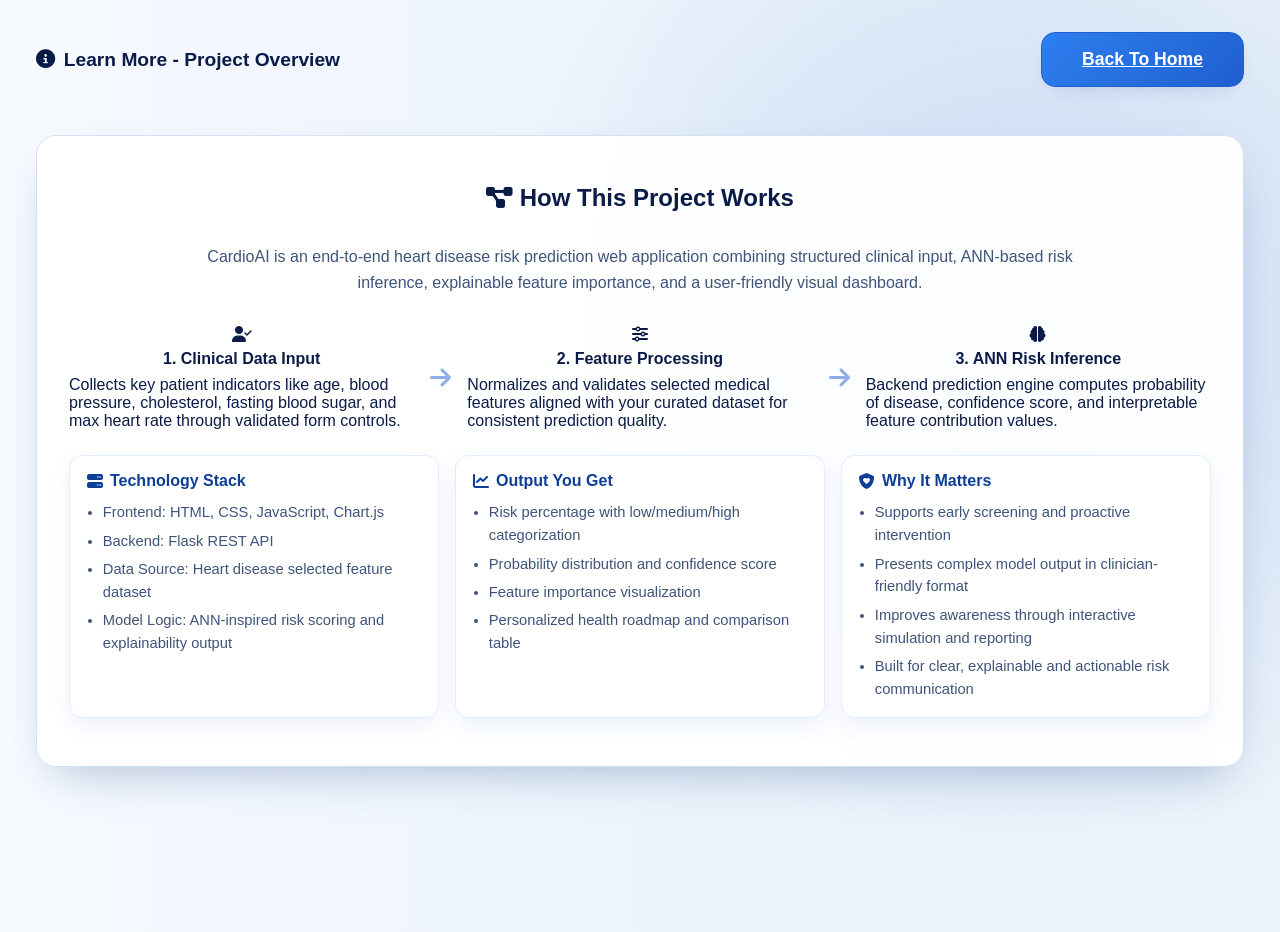
<file: extra-info.html>
<!DOCTYPE html>
<html lang="en">
<head>
    <meta charset="UTF-8">
    <meta name="viewport" content="width=device-width, initial-scale=1.0">
    <title>CardioAI Project Details</title>
    <link href="https://cdnjs.cloudflare.com/ajax/libs/font-awesome/6.4.0/css/all.min.css" rel="stylesheet">
    <link rel="stylesheet" href="css/styles.css">
    <style>
        body {
            background:
                radial-gradient(circle at 80% 35%, rgba(31, 95, 207, 0.18) 0%, rgba(31, 95, 207, 0) 45%),
                linear-gradient(90deg, rgba(247, 250, 255, 0.98) 0%, rgba(230, 240, 250, 0.78) 55%, rgba(204, 223, 243, 0.38) 100%);
        }

        .details-wrap {
            max-width: 1240px;
            margin: 2rem auto;
            padding: 0 1rem 2rem;
        }

        .details-topbar {
            display: flex;
            justify-content: space-between;
            align-items: center;
            gap: 1rem;
            margin-bottom: 1.2rem;
        }

        .details-title {
            color: var(--text-primary);
            margin: 0;
            font-size: 1.2rem;
            display: inline-flex;
            align-items: center;
            gap: 0.55rem;
        }
    </style>
</head>
<body>
    <div class="details-wrap">
        <div class="details-topbar">
            <h1 class="details-title"><i class="fas fa-circle-info"></i> Learn More - Project Overview</h1>
            <a href="index.html" class="btn btn-primary">Back To Home</a>
        </div>

        <section class="workflow" id="workflow" aria-label="Project overview">
            <h3><i class="fas fa-diagram-project"></i> How This Project Works</h3>
            <p class="workflow-intro">
                CardioAI is an end-to-end heart disease risk prediction web application combining structured clinical input,
                ANN-based risk inference, explainable feature importance, and a user-friendly visual dashboard.
            </p>

            <div class="workflow-steps">
                <div class="workflow-step">
                    <i class="fas fa-user-check"></i>
                    <h4>1. Clinical Data Input</h4>
                    <p>Collects key patient indicators like age, blood pressure, cholesterol, fasting blood sugar, and max heart rate through validated form controls.</p>
                </div>
                <div class="workflow-arrow"><i class="fas fa-arrow-right"></i></div>
                <div class="workflow-step">
                    <i class="fas fa-sliders-h"></i>
                    <h4>2. Feature Processing</h4>
                    <p>Normalizes and validates selected medical features aligned with your curated dataset for consistent prediction quality.</p>
                </div>
                <div class="workflow-arrow"><i class="fas fa-arrow-right"></i></div>
                <div class="workflow-step">
                    <i class="fas fa-brain"></i>
                    <h4>3. ANN Risk Inference</h4>
                    <p>Backend prediction engine computes probability of disease, confidence score, and interpretable feature contribution values.</p>
                </div>
            </div>

            <div class="workflow-details-grid">
                <article class="workflow-detail-card">
                    <h5><i class="fas fa-server"></i> Technology Stack</h5>
                    <ul>
                        <li>Frontend: HTML, CSS, JavaScript, Chart.js</li>
                        <li>Backend: Flask REST API</li>
                        <li>Data Source: Heart disease selected feature dataset</li>
                        <li>Model Logic: ANN-inspired risk scoring and explainability output</li>
                    </ul>
                </article>
                <article class="workflow-detail-card">
                    <h5><i class="fas fa-chart-line"></i> Output You Get</h5>
                    <ul>
                        <li>Risk percentage with low/medium/high categorization</li>
                        <li>Probability distribution and confidence score</li>
                        <li>Feature importance visualization</li>
                        <li>Personalized health roadmap and comparison table</li>
                    </ul>
                </article>
                <article class="workflow-detail-card">
                    <h5><i class="fas fa-shield-heart"></i> Why It Matters</h5>
                    <ul>
                        <li>Supports early screening and proactive intervention</li>
                        <li>Presents complex model output in clinician-friendly format</li>
                        <li>Improves awareness through interactive simulation and reporting</li>
                        <li>Built for clear, explainable and actionable risk communication</li>
                    </ul>
                </article>
            </div>
        </section>
    </div>
</body>
</html>
</file>
<file: css/styles.css>
/* Reference Theme */
:root {
    --primary: #1f5fcf;
    --primary-dark: #184ca8;
    --accent: #59c8ff;
    --accent-light: #e9f4ff;
    --danger: #ef4444;
    --success: #22c55e;
    --warning: #f59e0b;
    --dark-bg: #0e2d66;
    --dark-secondary: #ffffff;
    --dark-tertiary: #d4e3f5;
    --light: #ffffff;
    --card-bg: rgba(255, 255, 255, 0.94);
    --card-bg-light: rgba(255, 255, 255, 0.82);
    --text-primary: #0b1b47;
    --text-secondary: #3f547a;
    --border: #b8cbe7;
    --shadow: 0 20px 45px -20px rgba(18, 57, 130, 0.35);
    --shadow-sm: 0 8px 22px -14px rgba(18, 57, 130, 0.32);
    --glow: 0 0 24px rgba(31, 95, 207, 0.25);
}

* {
    margin: 0;
    padding: 0;
    box-sizing: border-box;
}

body {
    font-family: 'Poppins', sans-serif;
    color: var(--text-primary);
    background: #e9f0f8;
    min-height: 100vh;
    transition: all 0.3s ease;
}

/* Navigation */
.navbar {
    background: #ffffff;
    box-shadow: var(--shadow-sm);
    padding: 1.2rem 2rem;
    position: sticky;
    top: 0;
    z-index: 1000;
    border-bottom: 1px solid #dbe7f6;
}

.nav-links {
    display: flex;
    gap: 2rem;
}

.nav-links a {
    color: #1f2f57;
    text-decoration: none;
    font-weight: 500;
    transition: color 0.3s ease;
}

.nav-links a:hover {
    color: var(--primary);
}

.navbar-content {
    max-width: 1400px;
    margin: 0 auto;
    display: flex;
    justify-content: space-between;
    align-items: center;
}

.logo {
    display: flex;
    align-items: center;
    gap: 0.75rem;
    font-size: 1.5rem;
    font-weight: 700;
    color: var(--primary);
    cursor: pointer;
    transition: transform 0.3s ease;
}

.logo:hover {
    transform: scale(1.05);
}

.nav-controls {
    display: flex;
    gap: 1.5rem;
    align-items: center;
}

.theme-toggle {
    background: rgba(59, 130, 246, 0.1);
    border: 1px solid rgba(59, 130, 246, 0.3);
    border-radius: 50%;
    width: 40px;
    height: 40px;
    cursor: pointer;
    display: flex;
    align-items: center;
    justify-content: center;
    transition: all 0.3s ease;
    color: var(--text-primary);
}

.theme-toggle:hover {
    background: linear-gradient(135deg, var(--primary), var(--accent));
    color: white;
    border-color: var(--primary);
}

/* Container */
.container {
    max-width: 1200px;
    margin: 0 auto;
    padding: 2rem 1.25rem;
}

/* Page Sections */
.page {
    display: none;
    animation: fadeIn 0.5s ease-in-out;
    background: none;
}

.page.active {
    display: block;
}

#home-page {
    background:
        radial-gradient(circle at 80% 35%, rgba(31, 95, 207, 0.28) 0%, rgba(31, 95, 207, 0) 45%),
        linear-gradient(90deg, rgba(247, 250, 255, 0.98) 0%, rgba(230, 240, 250, 0.78) 55%, rgba(204, 223, 243, 0.38) 100%);
    border-radius: 0 0 42px 42px;
}

@keyframes fadeIn {
    from {
        opacity: 0;
        transform: translateY(20px);
    }
    to {
        opacity: 1;
        transform: translateY(0);
    }
}

/* HOME PAGE */
.hero {
    text-align: left;
    color: var(--text-primary);
    padding: 4.2rem 0 4rem;
    background: none;
    box-shadow: none;
}

.hero-layout {
    display: flex;
    flex-wrap: wrap;
    align-items: center;
    justify-content: space-between;
    gap: 2rem;
}

.hero-content {
    flex: 1 1 470px;
    min-width: 300px;
}

@keyframes slideDown {
    from {
        opacity: 0;
        transform: translateY(-30px);
    }
    to {
        opacity: 1;
        transform: translateY(0);
    }
}

.hero-icon {
    font-size: 5rem;
    margin-bottom: 1.5rem;
    color: var(--primary);
}

.ai-badge {
    display: inline-flex;
    align-items: center;
    gap: 0.5rem;
    background: none;
    border: none;
    color: #0c3e99;
    padding: 0.7rem 1.4rem;
    border-radius: 30px;
    font-size: 1rem;
    font-weight: 500;
    margin-bottom: 2rem;
}

@keyframes pulse {
    0%, 100% {
        transform: scale(1);
    }
    50% {
        transform: scale(1.1);
    }
}

.hero h1 {
    font-size: clamp(2.5rem, 4.3vw, 4.25rem);
    margin-bottom: 1.2rem;
    font-weight: 700;
    line-height: 1.12;
    color: var(--text-primary);
    text-shadow: none;
}

.hero h1 .gradient-text {
    color: var(--primary);
    background: none;
}

.hero-subtitle {
    font-size: 1.15rem;
    max-width: 700px;
    margin-bottom: 2.2rem;
    color: var(--text-secondary);
    opacity: 1;
    line-height: 1.6;
}

.hero-buttons {
    display: flex;
    gap: 1rem;
    justify-content: flex-start;
    flex-wrap: wrap;
}

.hero-visual {
    flex: 1 1 420px;
    min-width: 300px;
    display: flex;
    align-items: center;
    justify-content: center;
}

.insight-panel {
    width: min(560px, 100%);
    background: linear-gradient(160deg, rgba(255, 255, 255, 0.95) 0%, rgba(242, 248, 255, 0.94) 100%);
    border: 1px solid rgba(41, 98, 204, 0.14);
    border-radius: 24px;
    box-shadow: 0 16px 28px rgba(31, 95, 207, 0.1);
    padding: 1.35rem;
}

.insight-panel-head h3 {
    margin: 0.72rem 0 0.35rem;
    font-size: 1.35rem;
    color: #0f2f75;
}

.insight-panel-head p {
    margin: 0;
    color: #445983;
    line-height: 1.5;
    font-size: 0.93rem;
}

.insight-chip {
    display: inline-flex;
    align-items: center;
    gap: 0.45rem;
    font-size: 0.78rem;
    font-weight: 600;
    color: #1f5fcf;
    background: rgba(59, 130, 246, 0.1);
    border: 1px solid rgba(59, 130, 246, 0.18);
    border-radius: 999px;
    padding: 0.32rem 0.66rem;
}

.insight-grid {
    margin-top: 1rem;
    display: grid;
    grid-template-columns: repeat(2, minmax(120px, 1fr));
    gap: 0.75rem;
}

.insight-card {
    background: rgba(255, 255, 255, 0.78);
    border: 1px solid rgba(59, 130, 246, 0.14);
    border-radius: 12px;
    padding: 0.7rem 0.78rem;
    display: flex;
    flex-direction: column;
    gap: 0.24rem;
}

.insight-label {
    color: #4d5f83;
    font-size: 0.78rem;
}

.insight-card strong {
    color: #123b87;
    font-size: 0.94rem;
}

.insight-illustration-wrap {
    margin-top: 0.95rem;
    border-radius: 16px;
    background: linear-gradient(145deg, rgba(255, 255, 255, 0.82) 0%, rgba(226, 238, 255, 0.7) 100%);
    border: 1px solid rgba(59, 130, 246, 0.2);
    padding: 0.75rem;
    display: flex;
    justify-content: center;
    position: relative;
    overflow: hidden;
}

.insight-heart-image {
    width: min(320px, 100%);
    min-height: 140px;
    object-fit: contain;
    filter: drop-shadow(0 8px 14px rgba(37, 99, 235, 0.14));
    position: relative;
    z-index: 2;
}

.prediction-overlay {
    position: absolute;
    right: 14px;
    bottom: 12px;
    width: 168px;
    min-height: 86px;
    display: flex;
    flex-direction: column;
    align-items: flex-start;
    justify-content: center;
    gap: 0.36rem;
    border-radius: 14px;
    background: rgba(255, 255, 255, 0.9);
    border: 1px solid rgba(59, 130, 246, 0.2);
    backdrop-filter: blur(4px);
    padding: 0.7rem 0.8rem;
    z-index: 3;
}

.predict-status {
    display: inline-flex;
    align-items: center;
    gap: 0.35rem;
    color: #194694;
    font-size: 0.72rem;
    font-weight: 700;
    letter-spacing: 0.02em;
}

.predict-status i {
    color: #1f5fcf;
    animation: heartBeatMain 1.9s ease-in-out infinite;
}

.predict-metric {
    font-size: 0.7rem;
    color: #4d6390;
    font-weight: 600;
}

.ecg-line {
    width: 100%;
    height: 2px;
    border-radius: 999px;
    background: linear-gradient(90deg, rgba(31, 95, 207, 0) 0%, rgba(31, 95, 207, 0.95) 26%, rgba(31, 95, 207, 0.2) 45%, rgba(31, 95, 207, 0.95) 64%, rgba(31, 95, 207, 0) 100%);
    animation: ecgPulse 1.6s linear infinite;
}

@keyframes heartBeatMain {
    0%, 100% { transform: scale(1); }
    35% { transform: scale(1.08); }
    50% { transform: scale(0.97); }
    70% { transform: scale(1.04); }
}

@keyframes ecgPulse {
    0%, 100% { transform: scaleX(0.85); opacity: 0.5; }
    50% { transform: scaleX(1); opacity: 0.95; }
}

.insight-footer {
    margin-top: 1rem;
    display: inline-flex;
    align-items: center;
    gap: 0.55rem;
    color: #2c4f90;
    font-weight: 500;
    font-size: 0.84rem;
}

.status-dot {
    width: 9px;
    height: 9px;
    border-radius: 50%;
    background: #10b981;
    box-shadow: 0 0 0 5px rgba(16, 185, 129, 0.16);
}

@media (max-width: 920px) {
    .nav-links {
        display: none;
    }

    .hero {
        padding-top: 2.5rem;
    }

    .hero-layout {
        gap: 1.5rem;
    }

    .insight-panel {
        width: 100%;
    }
}

.btn {
    padding: 1rem 2.5rem;
    border: none;
    border-radius: 14px;
    font-size: 1.1rem;
    font-weight: 600;
    cursor: pointer;
    transition: all 0.3s ease;
    display: inline-flex;
    align-items: center;
    gap: 0.5rem;
}

.btn-primary {
    background: linear-gradient(135deg, #2e7ff0, #1f5fcf);
    color: #fff;
    box-shadow: var(--shadow-sm);
    border: 1.5px solid var(--primary);
}

.btn-primary-gradient {
    background: var(--primary);
    color: #fff;
    box-shadow: var(--shadow-sm);
    border: 1.5px solid var(--primary);
}

.btn-primary:hover {
    transform: translateY(-2px);
    box-shadow: 0 10px 24px rgba(37, 99, 235, 0.24);
    background: var(--primary-dark);
}

.btn-primary-gradient:hover {
    transform: translateY(-3px);
    box-shadow: 0 12px 30px rgba(236, 72, 153, 0.4);
    background: linear-gradient(135deg, var(--accent), var(--primary));
}

.btn-secondary {
    background: rgba(255, 255, 255, 0.78);
    color: var(--primary);
    border: 1.5px solid var(--primary);
}

.btn-secondary:hover {
    background: var(--accent-light);
    border-color: var(--primary-dark);
    color: var(--primary-dark);
    transform: translateY(-2px);
}

/* Workflow Diagram */
.workflow {
    background: var(--card-bg);
    border-radius: 20px;
    padding: 3rem 2rem;
    margin-top: 3rem;
    box-shadow: var(--shadow);
    backdrop-filter: blur(12px);
    border: 1px solid #d4e1f2;
}

.workflow h3 {
    text-align: center;
    margin-bottom: 2rem;
    font-size: 1.5rem;
    color: var(--text-primary);
}

.workflow-intro {
    text-align: center;
    max-width: 900px;
    margin: 0 auto 1.8rem;
    color: var(--text-secondary);
    line-height: 1.65;
    font-size: 1rem;
}

.workflow-steps {
    display: flex;
    justify-content: space-around;
    align-items: center;
    flex-wrap: wrap;
    gap: 1rem;
}

.workflow-step {
    display: flex;
    flex-direction: column;
    align-items: center;
    gap: 0.5rem;
    flex: 1;
    min-width: 120px;
}

.workflow-step .step-icon {
    width: 80px;
    height: 80px;
    background: linear-gradient(135deg, var(--primary), #60A5FA);
    border-radius: 50%;
    display: flex;
    align-items: center;
    justify-content: center;
    font-size: 2rem;
    color: white;
    animation: bounce 2s ease-in-out infinite;
    box-shadow: 0 0 20px rgba(59, 130, 246, 0.4);
}

.workflow-step .step-icon:nth-child(1) {
    animation-delay: 0s;
}

@keyframes bounce {
    0%, 100% {
        transform: translateY(0);
    }
    50% {
        transform: translateY(-10px);
    }
}

.workflow-step .step-label {
    font-size: 0.9rem;
    text-align: center;
    max-width: 100px;
    color: var(--text-secondary);
}

.workflow-arrow {
    font-size: 1.5rem;
    color: var(--primary);
    opacity: 0.5;
}

.workflow-details-grid {
    margin-top: 1.6rem;
    display: grid;
    grid-template-columns: repeat(3, minmax(220px, 1fr));
    gap: 1rem;
}

.workflow-detail-card {
    background: rgba(255, 255, 255, 0.82);
    border: 1px solid rgba(59, 130, 246, 0.14);
    border-radius: 14px;
    padding: 1rem 1.05rem;
    box-shadow: 0 8px 20px rgba(31, 95, 207, 0.08);
}

.workflow-detail-card h5 {
    margin: 0 0 0.7rem;
    color: #0f3e97;
    font-size: 1rem;
    display: inline-flex;
    align-items: center;
    gap: 0.45rem;
}

.workflow-detail-card ul {
    margin: 0;
    padding-left: 1rem;
    color: var(--text-secondary);
    line-height: 1.55;
    font-size: 0.92rem;
}

.workflow-detail-card li + li {
    margin-top: 0.35rem;
}

/* INPUT PAGE */
.form-container {
    background: #fff;
    border-radius: 18px;
    padding: 2.5rem 2rem;
    box-shadow: var(--shadow);
    max-width: 980px;
    margin: 0 auto;
    border: 1px solid #e0e7ef;
}

.form-header {
    margin-bottom: 2rem;
}

.form-header h2 {
    font-size: 2rem;
    margin-bottom: 0.5rem;
}

.form-header p {
    color: var(--text-secondary);
}

/* Input page stepper */
.form-stepper {
    display: grid;
    grid-template-columns: minmax(0, 1fr) 54px minmax(0, 1fr);
    align-items: center;
    gap: 0.9rem;
    margin-bottom: 1.45rem;
    padding: 1rem;
    border-radius: 14px;
    border: 1px solid #d8e4f3;
    background: linear-gradient(160deg, #f9fcff 0%, #f3f8ff 100%);
}

.form-stepper .step {
    display: flex;
    align-items: center;
    gap: 0.7rem;
    padding: 0.7rem 0.8rem;
    border-radius: 12px;
    border: 1px solid transparent;
    background: rgba(255, 255, 255, 0.58);
    transition: all 0.25s ease;
}

.form-stepper .step.active {
    border-color: #9ec2ed;
    background: linear-gradient(180deg, #ffffff 0%, #f4f9ff 100%);
    box-shadow: 0 8px 20px rgba(31, 95, 207, 0.12);
}

.form-stepper .step-icon {
    width: 54px;
    height: 54px;
    border-radius: 50%;
    display: inline-flex;
    align-items: center;
    justify-content: center;
    font-size: 1.2rem;
    background: #eef4ff;
    border: 2px solid #3f7fd7;
    color: #2b67bf;
    box-shadow: 0 6px 16px rgba(31, 95, 207, 0.16);
    animation: none;
}

.form-stepper .step.active .step-icon {
    background: linear-gradient(135deg, #2a67c7, #184ca8);
    border-color: #1a4f99;
    color: #fff;
}

.form-stepper .step-label {
    display: flex;
    flex-direction: column;
    gap: 0.15rem;
    min-width: 0;
    max-width: none;
    text-align: left;
}

.form-stepper .step-title {
    font-size: 0.95rem;
    line-height: 1.25;
    font-weight: 600;
    color: #1a3d77;
}

.form-stepper .step-subtitle {
    font-size: 0.8rem;
    color: #4a658d;
    line-height: 1.2;
}

.step-connector {
    height: 2px;
    border-radius: 999px;
    background: linear-gradient(90deg, #acc8ed 0%, #7aa3df 100%);
    opacity: 0.9;
}

/* Multi-Step Form Tabs */
.form-tabs {
    display: grid;
    grid-template-columns: minmax(230px, 1fr) 56px minmax(230px, 1fr) auto;
    align-items: center;
    gap: 1rem;
    margin-bottom: 1.3rem;
    position: relative;
    padding: 1.1rem;
    border-radius: 16px;
    border: 1px solid #d8e4f3;
    background: linear-gradient(160deg, #f9fcff 0%, #f3f8ff 100%);
}

.form-tabs::before {
    content: none;
}

.form-tab {
    display: flex;
    flex-direction: column;
    align-items: center;
    gap: 0.5rem;
    cursor: pointer;
    position: relative;
    z-index: 1;
    transition: all 0.3s ease;
    padding: 0.9rem 0.85rem 1rem;
    border-radius: 14px;
    border: 1px solid transparent;
    background: rgba(255, 255, 255, 0.55);
    text-align: center;
}

.form-tab:hover {
    border-color: #c3d5ed;
    background: #ffffff;
}

.form-tab.active {
    border-color: #9ec2ed;
    background: linear-gradient(180deg, #ffffff 0%, #f4f9ff 100%);
    box-shadow: 0 10px 22px rgba(31, 95, 207, 0.12);
}

.tab-step-title {
    font-size: 0.98rem;
    font-weight: 600;
    color: #1a3d77;
    line-height: 1.2;
    text-align: center;
}

.form-tab[data-step='2'] {
    align-items: center;
}

.form-tab[data-step='2'] .tab-step-title {
    color: #1e2e4c;
    font-weight: 600;
}

.form-tab .tab-icon {
    width: 64px;
    height: 64px;
    border-radius: 50%;
    display: flex;
    align-items: center;
    justify-content: center;
    font-size: 1.35rem;
    background: #eef4ff;
    border: 2px solid #3f7fd7;
    transition: all 0.3s ease;
    color: #2b67bf;
    box-shadow: 0 8px 18px rgba(31, 95, 207, 0.18);
}

.form-tab .tab-label {
    font-weight: 600;
    color: #1f5fcf;
    font-size: 1.15rem;
    transition: all 0.3s ease;
    text-align: center;
    letter-spacing: 0.01em;
}

.form-tab:hover .tab-icon {
    border-color: var(--primary);
    background: rgba(59, 130, 246, 0.2);
}

.form-tab.active .tab-icon {
    background: linear-gradient(135deg, var(--primary), var(--accent));
    border-color: var(--primary);
    color: white;
    box-shadow: var(--glow);
}

.form-tab.active .tab-label {
    color: #1954b6;
    font-weight: 700;
}

.form-tab.completed .tab-icon {
    background: var(--success);
    border-color: var(--success);
    color: white;
}

.form-tab.completed .tab-icon::after {
    content: '\f058';
    font-family: 'Font Awesome 6 Free';
    font-weight: 900;
    margin-right: 2px;
}

.form-tab-connector {
    display: block;
    width: 56px;
    height: 2px;
    border-radius: 999px;
    background: linear-gradient(90deg, #adc7ea 0%, #5f90d5 100%);
    margin: 0 auto;
    opacity: 0.9;
}

.form-progress-goal {
    min-width: 120px;
    display: inline-flex;
    flex-direction: column;
    align-items: center;
    justify-self: end;
    gap: 0.5rem;
    color: #324a6e;
    font-size: 0.82rem;
    font-weight: 600;
    border-radius: 14px;
    padding: 0.65rem 0.75rem;
    background: rgba(238, 245, 253, 0.95);
    border: 1px solid #cad9ed;
    z-index: 1;
}

.goal-icon {
    width: 52px;
    height: 52px;
    border-radius: 50%;
    border: 2px solid #8aa9cf;
    background: #f7fbff;
    display: inline-flex;
    align-items: center;
    justify-content: center;
    color: #395f93;
}

.step-intro {
    color: #3c5479;
    margin: 0.35rem 0 1.25rem;
    font-size: 0.98rem;
    font-weight: 500;
}

.demographics-card {
    border: 1px solid #cfdaea;
    border-radius: 14px;
    padding: 1rem 1rem 1.1rem;
    background: linear-gradient(180deg, #f7fbff 0%, #edf4fc 100%);
}

.demographics-title {
    margin: 0 0 0.8rem;
    font-size: 1.02rem;
    color: #1f3f70;
    font-weight: 600;
}

/* Form Steps */
.form-step {
    display: none;
    animation: slideInUp 0.4s ease;
}

.form-step.active {
    display: block;
}

.step-indicator {
    text-align: center;
    margin-bottom: 2rem;
    font-size: 0.9rem;
    color: var(--text-secondary);
}

.step-indicator .step-number {
    font-weight: 700;
    color: var(--primary);
    font-size: 1.1rem;
}

.form-section {
    margin-bottom: 2rem;
}

.section-title {
    display: flex;
    align-items: center;
    gap: 0.75rem;
    font-size: 1.2rem;
    font-weight: 600;
    margin-bottom: 1.5rem;
    background: linear-gradient(135deg, var(--primary), var(--accent));
    -webkit-background-clip: text;
    -webkit-text-fill-color: transparent;
    background-clip: text;
}

.section-title i {
    font-size: 1.5rem;
}

.form-grid {
    display: grid;
    grid-template-columns: repeat(auto-fit, minmax(300px, 1fr));
    gap: 1.5rem;
    margin-bottom: 1.5rem;
}

.form-group {
    display: flex;
    flex-direction: column;
}

.label-wrapper {
    display: flex;
    justify-content: space-between;
    align-items: center;
    margin-bottom: 0.5rem;
}

label {
    font-weight: 500;
    color: var(--text-primary);
    display: flex;
    align-items: center;
    gap: 0.5rem;
}

.tooltip {
    position: relative;
    cursor: help;
}

.tooltip i {
    color: var(--primary);
    font-size: 0.8rem;
}

.tooltip:hover::after {
    content: attr(data-tooltip);
    position: absolute;
    bottom: 125%;
    left: 0;
    background: var(--dark-bg);
    color: white;
    padding: 0.5rem 0.75rem;
    border-radius: 8px;
    white-space: nowrap;
    font-size: 0.75rem;
    z-index: 100;
    font-family: 'Inter', sans-serif;
}

input[type="text"],
input[type="number"],
select,
input[type="range"] {
    padding: 0.75rem;
    border: 1.5px solid #cbd5e1;
    border-radius: 10px;
    font-size: 1rem;
    font-family: 'Poppins', sans-serif;
    background: #fff;
    color: var(--text-primary);
    transition: all 0.3s ease;
}

input[type="text"]:focus,
input[type="number"]:focus,
select:focus,
input[type="range"]:focus {
    border-color: var(--primary);
    outline: none;
    box-shadow: 0 0 0 3px rgba(59, 130, 246, 0.2);
    background: #ffffff;
}

input[type="range"] {
    padding: 0;
    height: 8px;
    cursor: pointer;
}

.slider-value {
    background: linear-gradient(135deg, var(--primary), var(--accent));
    color: white;
    padding: 0.25rem 0.75rem;
    border-radius: 20px;
    font-size: 0.85rem;
    font-weight: 600;
    min-width: 50px;
    text-align: center;
}

.input-with-unit {
    display: flex;
    gap: 0.5rem;
    align-items: center;
}

.input-with-unit input {
    flex: 1;
}

.unit {
    color: var(--text-secondary);
    font-weight: 500;
    min-width: 40px;
    text-align: right;
}

/* Validation */
.validation-feedback {
    font-size: 0.8rem;
    margin-top: 0.3rem;
    display: none;
}

.validation-feedback.error {
    color: #FCA5A5;
    display: block;
}

.validation-feedback.success {
    color: #4ADE80;
    display: block;
}

/* Form Actions */
.form-actions {
    display: flex;
    gap: 1rem;
    margin-top: 2rem;
    justify-content: center;
}

.form-actions-multi {
    display: flex;
    gap: 1rem;
    margin-top: 3rem;
    justify-content: center;
    flex-wrap: wrap;
}

.form-actions-multi button {
    padding: 1rem 2.5rem;
    font-size: 1rem;
    border-radius: 12px;
    border: none;
    font-weight: 600;
    transition: all 0.3s ease;
    cursor: pointer;
    display: flex;
    align-items: center;
    gap: 0.5rem;
}

.btn-secondary {
    background: rgba(255, 255, 255, 0.78);
    color: var(--primary);
    border: 1.5px solid var(--primary);
}

.btn-secondary:hover:not(:disabled) {
    background: #eef5ff;
    border-color: var(--primary-dark);
    color: var(--primary-dark);
}

.btn-secondary:disabled {
    opacity: 0.5;
    cursor: not-allowed;
}

.btn-large {
    padding: 1rem 3rem;
    font-size: 1.1rem;
}

.btn-danger-light {
    background: rgba(239, 68, 68, 0.1);
    color: #FCA5A5;
    border: 2px solid #EF4444;
}

.btn-danger-light:hover {
    background: rgba(239, 68, 68, 0.2);
}

/* Form Group Styling for Multi-Step */
.form-group {
    margin-bottom: 1.5rem;
}

.field-title-simple {
    margin: 0 0 0.7rem;
    font-size: 1.02rem;
    font-weight: 600;
    color: var(--text-primary);
    letter-spacing: 0.01em;
}

.form-group label {
    margin-bottom: 0.75rem;
    display: flex;
    align-items: center;
    gap: 0.5rem;
}

.slider-wrapper {
    display: flex;
    align-items: center;
    gap: 1rem;
}

.age-slider-layout {
    align-items: flex-start;
}

.age-manual-control {
    min-width: 106px;
    background: #f8fbff;
    border-color: #bccce2;
}

.age-manual-control .slider-manual-input {
    width: 70px;
    text-align: left;
    color: #2a3855;
}

.slider-track-wrap {
    flex: 1;
    min-width: 0;
}

.slider-track-wrap input[type="range"] {
    width: 100%;
    min-width: 0;
    display: block;
}

.slider-endpoints {
    display: flex;
    justify-content: space-between;
    margin-top: 0.25rem;
    color: #415878;
    font-size: 0.8rem;
}

.slider-wrapper input[type="range"] {
    flex: 1;
    min-width: 200px;
}

.slider-manual-control {
    display: inline-flex;
    align-items: center;
    gap: 0.45rem;
    border: 1.5px solid #9bbdf5;
    background: #f2f7ff;
    border-radius: 14px;
    padding: 0.35rem 0.7rem;
    min-width: 158px;
}

.slider-manual-input {
    width: 76px;
    border: 0;
    background: transparent;
    text-align: right;
    color: var(--primary);
    font-weight: 700;
    font-size: 1.05rem;
    padding: 0;
    border-radius: 0;
    box-shadow: none;
}

.slider-manual-control input.slider-manual-input[type="number"] {
    border: 0 !important;
    background: transparent !important;
    border-radius: 0 !important;
    box-shadow: none !important;
    padding: 0 !important;
    appearance: textfield;
    -moz-appearance: textfield;
}

.slider-manual-control input.slider-manual-input[type="number"]::-webkit-outer-spin-button,
.slider-manual-control input.slider-manual-input[type="number"]::-webkit-inner-spin-button {
    -webkit-appearance: none;
    margin: 0;
}

.slider-manual-input:focus {
    outline: none;
    border: none;
    box-shadow: none;
}

.slider-manual-unit {
    color: var(--primary);
    font-weight: 700;
    font-size: 1.05rem;
    white-space: nowrap;
}

.slider-value {
    display: inline-flex;
    align-items: center;
    justify-content: center;
    background: #ffffff;
    color: #2f3f5f;
    padding: 0.42rem 0.86rem;
    border-radius: 8px;
    font-weight: 500;
    min-width: 88px;
    text-align: center;
    border: 1px solid #c4cfdd;
    box-shadow: 0 6px 16px rgba(33, 62, 106, 0.16);
}

.button-group {
    display: flex;
    gap: 0.85rem;
    flex-wrap: wrap;
}

.button-group.compact-group .option-btn {
    min-width: 110px;
}

.button-group.multi-row {
    display: grid;
    grid-template-columns: repeat(4, minmax(130px, 1fr));
    gap: 0.85rem;
}

@media (max-width: 920px) {
    .form-tabs {
        grid-template-columns: minmax(0, 1fr) 40px minmax(0, 1fr);
        gap: 0.8rem;
        padding: 0.95rem;
    }

    .form-tabs::before {
        content: none;
    }

    .form-progress-goal {
        grid-column: 1 / -1;
        justify-self: center;
        width: 100%;
        max-width: 240px;
    }

    .form-tab .tab-label {
        font-size: 1.02rem;
    }

    .tab-step-title {
        font-size: 0.92rem;
    }

    .button-group.multi-row {
        grid-template-columns: repeat(2, minmax(130px, 1fr));
    }
}

@media (max-width: 768px) {
    .form-container {
        padding: 1.3rem 1rem;
    }

    .form-stepper {
        grid-template-columns: 1fr;
        gap: 0.7rem;
        padding: 0.85rem;
    }

    .step-connector {
        width: 2px;
        height: 26px;
        margin: 0 auto;
        background: linear-gradient(180deg, #acc8ed 0%, #7aa3df 100%);
    }

    .form-tabs {
        grid-template-columns: 1fr;
        gap: 0.75rem;
        padding: 0.85rem;
    }

    .form-tabs::before {
        display: none;
    }

    .form-tab-connector {
        display: none;
    }

    .form-tab {
        align-items: center;
        min-width: 0;
    }

    .form-tab[data-step='2'] {
        align-items: center;
    }

    .form-progress-goal {
        margin-top: 0;
    }

    .age-slider-layout {
        flex-direction: column;
        align-items: stretch;
    }

    .slider-value {
        align-self: flex-start;
    }

    .button-group.multi-row {
        grid-template-columns: 1fr;
    }
}

.pain-options .option-btn {
    min-height: 74px;
}

.option-btn {
    padding: 0.75rem 1.5rem;
    border: 1.5px solid #b8c4d2;
    background: #f9fbfe;
    color: #1f2f49;
    border-radius: 10px;
    cursor: pointer;
    font-weight: 500;
    transition: all 0.3s ease;
    font-family: 'Poppins', sans-serif;
    display: flex;
    align-items: center;
    justify-content: center;
    gap: 0.5rem;
    text-align: center;
}

.option-btn:hover {
    border-color: #3a78d0;
    background: #edf4ff;
}

.option-btn.active {
    background: linear-gradient(135deg, #2a67c7, #184ca8);
    border-color: #1a4f99;
    color: #fff;
    box-shadow: 0 10px 22px rgba(20, 64, 136, 0.38);
}

.form-actions-multi {
    margin-top: 1.2rem;
    padding: 0.75rem 0 0;
}

#next-btn {
    width: 100%;
    justify-content: center;
    background: linear-gradient(135deg, #2a67c7, #184ca8);
    color: #ffffff;
    border: 1px solid #1a4f99;
    box-shadow: 0 10px 22px rgba(20, 64, 136, 0.38);
}

#next-btn:hover {
    background: linear-gradient(135deg, #255fb8, #154494);
}

/* PROCESSING PAGE */
.processing-container {
    text-align: center;
    padding: 4rem 2rem;
}

.processing-card {
    background: var(--card-bg);
    border-radius: 20px;
    padding: 3rem;
    box-shadow: var(--shadow);
    backdrop-filter: blur(20px);
    max-width: 600px;
    margin: 0 auto;
    border: 1px solid rgba(59, 130, 246, 0.2);
}

.processing-title {
    font-size: 1.8rem;
    margin-bottom: 2rem;
    background: linear-gradient(135deg, var(--primary), var(--accent));
    -webkit-background-clip: text;
    -webkit-text-fill-color: transparent;
    background-clip: text;
}

.processing-steps-list {
    list-style: none;
    margin: 2rem 0;
}

.processing-step {
    display: flex;
    align-items: center;
    background-color: #f0f4f8;
    border-radius: 12px;
    padding: 1rem;
    margin-bottom: 1rem;
    opacity: 0.5;
    transform: translateX(-20px);
    transition: all 0.5s ease-out;
}

.processing-step.active {
    opacity: 1;
    transform: translateX(0);
    background-color: #e9f4ff;
}

@keyframes slideInLeft {
    from {
        opacity: 0;
        transform: translateX(-30px);
    }
    to {
        opacity: 1;
        transform: translateX(0);
    }
}

.step-number {
    display: inline-block;
    width: 35px;
    height: 35px;
    background: linear-gradient(135deg, var(--primary), var(--accent));
    color: white;
    border-radius: 50%;
    text-align: center;
    line-height: 35px;
    font-weight: 600;
    margin-right: 1rem;
}

.step-text {
    display: inline;
    font-weight: 500;
}

.loader {
    width: 50px;
    height: 50px;
    border: 5px solid rgba(59, 130, 246, 0.2);
    border-top: 5px solid var(--primary);
    border-radius: 50%;
    animation: spin 1s linear infinite;
    margin: 2rem auto;
}

@keyframes spin {
    0% { transform: rotate(0deg); }
    100% { transform: rotate(360deg); }
}

/* RESULTS PAGE */
.results-container {
    max-width: 1200px;
    margin: 0 auto;
}

.results-header {
    text-align: center;
    margin-bottom: 3rem;
}

.results-header h2 {
    font-size: 2.5rem;
    margin-bottom: 0.5rem;
}

.results-grid {
    display: grid;
    grid-template-columns: repeat(auto-fit, minmax(350px, 1fr));
    gap: 2rem;
    margin-bottom: 2rem;
}

.result-card {
    background: var(--card-bg);
    border-radius: 20px;
    padding: 2rem;
    box-shadow: var(--shadow);
    backdrop-filter: blur(20px);
    border: 1px solid rgba(59, 130, 246, 0.2);
}

.result-card h3 {
    margin-bottom: 1.5rem;
    font-size: 1.3rem;
    background: linear-gradient(135deg, var(--primary), var(--accent));
    -webkit-background-clip: text;
    -webkit-text-fill-color: transparent;
    background-clip: text;
}

/* Gauge Chart */
.gauge-container {
    position: relative;
    width: 100%;
    height: 180px;
    display: flex;
    align-items: center;
    justify-content: center;
}

.risk-meter {
    position: relative;
    width: 270px;
    height: 145px;
    overflow: hidden;
}

.risk-arc {
    position: absolute;
    left: 0;
    top: 10px;
    width: 270px;
    height: 270px;
    border-radius: 50%;
    background: conic-gradient(
        from 270deg,
        #59bf3e 0deg 72deg,
        #f2c229 72deg 108deg,
        #ef5a2c 108deg 180deg,
        transparent 180deg 360deg
    );
}

.risk-arc::after {
    content: '';
    position: relative;
    display: block;
    width: 210px;
    height: 210px;
    border-radius: 50%;
    background: var(--card-bg);
    margin: 30px auto 0;
}

.meter-zone {
    position: absolute;
    top: 36px;
    font-size: 0.95rem;
    font-weight: 700;
    letter-spacing: 0.03em;
    color: #111827;
    transform-origin: center;
    white-space: nowrap;
    line-height: 1;
}

.zone-safe {
    left: 20%;
    top: 54px;
    transform: translate(-50%, -50%) rotate(-30deg);
}

.zone-caution {
    left: 50%;
    top: 24px;
    transform: translateX(-50%);
}

.zone-danger {
    left: 80%;
    top: 54px;
    transform: translate(-50%, -50%) rotate(30deg);
}

.risk-needle {
    position: absolute;
    bottom: 18px;
    left: 50%;
    width: 5px;
    height: 86px;
    background: linear-gradient(180deg, #111827, #1f2937);
    border-radius: 999px;
    transform-origin: 50% calc(100% - 6px);
    transform: translateX(-50%) rotate(-45deg);
    transition: transform 0.45s ease;
    box-shadow: 0 2px 10px rgba(0, 0, 0, 0.25);
}

.risk-pivot {
    position: absolute;
    bottom: 12px;
    left: 50%;
    width: 24px;
    height: 24px;
    border-radius: 50%;
    background: #111827;
    transform: translateX(-50%);
    border: 2px solid rgba(255, 255, 255, 0.35);
}

.gauge-value {
    text-align: center;
    margin-top: 0.25rem;
}

.gauge-percentage {
    font-size: 3rem;
    font-weight: 700;
    background: linear-gradient(135deg, var(--primary), var(--accent));
    -webkit-background-clip: text;
    -webkit-text-fill-color: transparent;
    background-clip: text;
    line-height: 1;
}

.gauge-label {
    font-size: 0.9rem;
    color: var(--text-secondary);
    margin-top: 0.25rem;
}

.risk-label {
    text-align: center;
    margin-top: 1rem;
    font-weight: 600;
    padding: 0.5rem 1rem;
    border-radius: 20px;
    width: fit-content;
    margin-left: auto;
    margin-right: auto;
}

.risk-high {
    background: rgba(239, 68, 68, 0.2);
    color: #FCA5A5;
}

.risk-medium {
    background: rgba(245, 158, 11, 0.2);
    color: #FBBF24;
}

.risk-low {
    background: rgba(34, 197, 94, 0.2);
    color: #4ADE80;
}

/* Chart Container */
.chart-container {
    position: relative;
    height: 250px;
    margin: 1rem 0;
}

.small-chart {
    height: 200px;
}

/* Feature Importance */
.feature-chart-wrap {
    display: flex;
    gap: 0.75rem;
    align-items: stretch;
}

.feature-axis {
    width: 48px;
    height: 290px;
    display: flex;
    flex-direction: column;
    justify-content: space-between;
    padding-top: 6px;
    color: var(--text-primary);
    opacity: 0.9;
    font-size: 0.9rem;
    text-align: right;
}

.feature-bars {
    list-style: none;
    margin: 0;
    flex: 1;
    display: grid;
    grid-template-columns: repeat(6, minmax(92px, 1fr));
    align-items: end;
    gap: 1.1rem;
    height: 290px;
    padding: 0 0.3rem;
    position: relative;
    background-image: repeating-linear-gradient(
        to top,
        rgba(12, 29, 72, 0.15) 0,
        rgba(12, 29, 72, 0.15) 1px,
        transparent 1px,
        transparent calc(16.666% - 1px)
    );
    border-bottom: 1px solid rgba(12, 29, 72, 0.25);
}

.feature-bar {
    display: flex;
    flex-direction: column;
    align-items: center;
    justify-content: flex-end;
    gap: 0.55rem;
    min-width: 0;
}

.feature-name {
    font-size: 0.92rem;
    color: var(--text-primary);
    text-align: center;
    line-height: 1.3;
    min-height: 46px;
}

.bar-bg {
    width: 100%;
    max-width: 84px;
    height: 210px;
    background: transparent;
    border-radius: 10px 10px 0 0;
    overflow: hidden;
    display: flex;
    align-items: flex-end;
}

.bar-fill {
    width: 100%;
    min-height: 0;
    background: linear-gradient(180deg, #5fc0e8 0%, #2a66cc 100%);
    border-radius: 8px 8px 0 0;
    box-shadow: inset 0 -1px 0 rgba(0, 0, 0, 0.18);
    transition: height 0.45s ease;
}

.feature-value {
    font-size: 1.05rem;
    font-weight: 700;
    color: #0f1a3a;
    min-height: 24px;
}

@media (max-width: 1100px) {
    .feature-bars {
        grid-template-columns: repeat(3, minmax(92px, 1fr));
        height: auto;
        row-gap: 1.2rem;
        padding-bottom: 0.75rem;
    }

    .feature-axis {
        display: none;
    }

    .bar-bg {
        height: 170px;
    }
}

@media (max-width: 620px) {
    .feature-bars {
        grid-template-columns: repeat(2, minmax(92px, 1fr));
    }
}

/* What-If Simulator */
.simulator-section {
    background: rgba(59, 130, 246, 0.1);
    border-radius: 20px;
    padding: 2rem;
    margin-top: 2rem;
    border: 2px solid rgba(59, 130, 246, 0.2);
}

.simulator-section h3 {
    margin-bottom: 1.5rem;
    background: linear-gradient(135deg, var(--primary), var(--accent));
    -webkit-background-clip: text;
    -webkit-text-fill-color: transparent;
    background-clip: text;
}

.simulator-grid {
    display: grid;
    grid-template-columns: repeat(auto-fit, minmax(250px, 1fr));
    gap: 1.5rem;
}

.simulator-item {
    background: rgba(255, 255, 255, 0.86);
    padding: 1.5rem;
    border-radius: 12px;
    border: 1px solid #d5e4f6;
}

.simulator-item label {
    margin-bottom: 1rem;
    display: block;
}

.simulator-item input[type="range"] {
    width: 100%;
}

.simulator-display {
    background: rgba(59, 130, 246, 0.1);
    padding: 1rem;
    border-radius: 8px;
    margin-top: 1rem;
    text-align: center;
}

.simulator-display .value {
    font-size: 1.5rem;
    font-weight: 700;
    background: linear-gradient(135deg, var(--primary), var(--accent));
    -webkit-background-clip: text;
    -webkit-text-fill-color: transparent;
    background-clip: text;
}

/* Explainable AI */
.explainable-section {
    background: rgba(59, 130, 246, 0.1);
    padding: 2rem;
    border-radius: 20px;
    margin-top: 2rem;
    border: 1px solid rgba(59, 130, 246, 0.2);
}

.explainable-section h3 {
    margin-bottom: 1.5rem;
    background: linear-gradient(135deg, var(--primary), var(--accent));
    -webkit-background-clip: text;
    -webkit-text-fill-color: transparent;
    background-clip: text;
}

.factor-list {
    list-style: none;
}

.factor-item {
    padding: 1rem;
    background: rgba(255, 255, 255, 0.86);
    border-radius: 12px;
    margin-bottom: 1rem;
    display: flex;
    align-items: center;
    gap: 1rem;
    border-left: 4px solid var(--primary);
    border: 1px solid rgba(59, 130, 246, 0.2);
    border-left: 4px solid var(--primary);
}

.factor-icon {
    width: 40px;
    height: 40px;
    background: linear-gradient(135deg, var(--primary), var(--accent));
    color: white;
    border-radius: 50%;
    display: flex;
    align-items: center;
    justify-content: center;
    flex-shrink: 0;
}

.factor-content {
    flex: 1;
}

.factor-title {
    font-weight: 600;
    margin-bottom: 0.25rem;
}

.factor-description {
    font-size: 0.85rem;
    color: var(--text-secondary);
}

/* Health Roadmap */
.roadmap-section {
    margin-top: 2rem;
}

.roadmap-timeline {
    list-style: none;
    position: relative;
    padding-left: 2rem;
}

.roadmap-timeline::before {
    content: '';
    position: absolute;
    left: 0;
    top: 0;
    bottom: 0;
    width: 2px;
    background: var(--primary);
}

.roadmap-item {
    margin: 2rem 0;
    position: relative;
}

.roadmap-item::before {
    content: '';
    position: absolute;
    left: -2.3rem;
    top: 0.5rem;
    width: 12px;
    height: 12px;
    background: var(--dark-secondary);
    border: 3px solid var(--primary);
    border-radius: 50%;
}

.roadmap-item-content {
    background: rgba(59, 130, 246, 0.1);
    padding: 1.5rem;
    border-radius: 12px;
    border: 1px solid rgba(59, 130, 246, 0.2);
}

.roadmap-item-title {
    font-weight: 600;
    margin-bottom: 0.5rem;
    background: linear-gradient(135deg, var(--primary), var(--accent));
    -webkit-background-clip: text;
    -webkit-text-fill-color: transparent;
    background-clip: text;
}

.roadmap-item-desc {
    font-size: 0.95rem;
    color: var(--text-secondary);
}

/* How It Works */
.how-it-works {
    background: var(--card-bg);
    border-radius: 20px;
    padding: 3rem 2rem;
    box-shadow: var(--shadow);
    backdrop-filter: blur(20px);
    margin: 3rem 0;
    border: 1px solid rgba(59, 130, 246, 0.2);
}

.how-it-works h2 {
    text-align: center;
    margin-bottom: 2.5rem;
    font-size: 2rem;
    background: linear-gradient(135deg, var(--primary), var(--accent));
    -webkit-background-clip: text;
    -webkit-text-fill-color: transparent;
    background-clip: text;
}

.pdnc-steps {
    display: grid;
    grid-template-columns: repeat(auto-fit, minmax(200px, 1fr));
    gap: 2rem;
}

.pdnc-step {
    text-align: center;
    animation: fadeInUp 0.6s ease-out forwards;
    opacity: 0;
}

.pdnc-step:nth-child(1) { animation-delay: 0.1s; }
.pdnc-step:nth-child(2) { animation-delay: 0.2s; }
.pdnc-step:nth-child(3) { animation-delay: 0.3s; }
.pdnc-step:nth-child(4) { animation-delay: 0.4s; }

@keyframes fadeInUp {
    from {
        opacity: 0;
        transform: translateY(30px);
    }
    to {
        opacity: 1;
        transform: translateY(0);
    }
}

/* ================= CREATIVE POPUP ANIMATIONS ================= */

/* Alert Toast Notifications */
.alert {
    position: fixed;
    top: 30px;
    right: 30px;
    min-width: 300px;
    padding: 1.5rem;
    border-radius: 15px;
    backdrop-filter: blur(20px);
    box-shadow: 0 20px 40px rgba(0, 0, 0, 0.3);
    border: 1px solid rgba(255, 255, 255, 0.1);
    z-index: 9999;
    animation: popInAlert 0.5s cubic-bezier(0.34, 1.56, 0.64, 1) forwards;
    display: flex;
    align-items: center;
    gap: 1rem;
}

@keyframes popInAlert {
    0% {
        opacity: 0;
        transform: translateX(400px) scale(0.5) rotate(15deg);
    }
    50% {
        transform: translateX(-10px) scale(1.05);
    }
    100% {
        opacity: 1;
        transform: translateX(0) scale(1) rotate(0deg);
    }
}

.alert-success {
    background: linear-gradient(135deg, rgba(34, 197, 94, 0.15), rgba(34, 197, 94, 0.05));
    border-color: rgba(34, 197, 94, 0.3);
    color: #4ADE80;
}

.alert-error {
    background: linear-gradient(135deg, rgba(239, 68, 68, 0.15), rgba(239, 68, 68, 0.05));
    border-color: rgba(239, 68, 68, 0.3);
    color: #FCA5A5;
}

.alert-warning {
    background: linear-gradient(135deg, rgba(245, 158, 11, 0.15), rgba(245, 158, 11, 0.05));
    border-color: rgba(245, 158, 11, 0.3);
    color: #FBBF24;
}

.alert-info {
    background: linear-gradient(135deg, rgba(59, 130, 246, 0.15), rgba(59, 130, 246, 0.05));
    border-color: rgba(59, 130, 246, 0.3);
    color: #93C5FD;
}

.alert-close {
    margin-left: auto;
    cursor: pointer;
    font-size: 1.2rem;
    opacity: 0.7;
    transition: opacity 0.3s ease;
}

.alert-close:hover {
    opacity: 1;
}

/* Modal Popups */
.modal {
    display: none;
    position: fixed;
    top: 0;
    left: 0;
    width: 100%;
    height: 100%;
    background: rgba(0, 0, 0, 0.6);
    backdrop-filter: blur(5px);
    z-index: 9998;
    animation: fadeInOverlay 0.3s ease-out;
}

@keyframes fadeInOverlay {
    from {
        opacity: 0;
        backdrop-filter: blur(0px);
    }
    to {
        opacity: 1;
        backdrop-filter: blur(5px);
    }
}

.modal.active {
    display: flex;
    align-items: center;
    justify-content: center;
}

.modal-content {
    background: var(--dark-secondary);
    border-radius: 20px;
    padding: 2.5rem;
    max-width: 500px;
    width: 90%;
    box-shadow: 0 25px 50px rgba(0, 0, 0, 0.5);
    border: 1px solid rgba(59, 130, 246, 0.2);
    animation: popupBounce 0.5s cubic-bezier(0.34, 1.56, 0.64, 1) forwards;
}

@keyframes popupBounce {
    0% {
        opacity: 0;
        transform: scale(0.3) translateY(-100px);
    }
    50% {
        transform: scale(1.1);
    }
    100% {
        opacity: 1;
        transform: scale(1) translateY(0);
    }
}

/* Flip Card Animation */
@keyframes flipIn {
    0% {
        opacity: 0;
        transform: perspective(600px) rotateY(90deg);
    }
    100% {
        opacity: 1;
        transform: perspective(600px) rotateY(0deg);
    }
}

.flip-card {
    animation: flipIn 0.6s ease-out;
}

/* Shake Animation for Error */
@keyframes shake {
    0%, 100% { transform: translateX(0); }
    10%, 30%, 50%, 70%, 90% { transform: translateX(-5px); }
    20%, 40%, 60%, 80% { transform: translateX(5px); }
}

.shake {
    animation: shake 0.5s ease-in-out;
}

/* Slide Down from Top Alert */
@keyframes slideDownAlert {
    0% {
        opacity: 0;
        transform: translateY(-100px);
    }
    100% {
        opacity: 1;
        transform: translateY(0);
    }
}

.slide-down-alert {
    animation: slideDownAlert 0.5s cubic-bezier(0.25, 0.46, 0.45, 0.94) forwards;
}

/* Bounce In Animation */
@keyframes bounceIn {
    0% {
        opacity: 0;
        transform: scale(0.3);
    }
    50% {
        opacity: 1;
        transform: scale(1.05);
    }
    100% {
        transform: scale(1);
    }
}

.bounce-in {
    animation: bounceIn 0.6s cubic-bezier(0.68, -0.55, 0.265, 1.55) forwards;
}

/* Pulse Glow Animation */
@keyframes pulseGlow {
    0% {
        box-shadow: 0 0 0 0 rgba(59, 130, 246, 0.7);
    }
    70% {
        box-shadow: 0 0 0 15px rgba(59, 130, 246, 0);
    }
    100% {
        box-shadow: 0 0 0 0 rgba(59, 130, 246, 0);
    }
}

.pulse-glow {
    animation: pulseGlow 2s infinite;
}

/* Rotate In Animation */
@keyframes rotateInFade {
    0% {
        opacity: 0;
        transform: rotate(-180deg) scale(0);
    }
    100% {
        opacity: 1;
        transform: rotate(0deg) scale(1);
    }
}

.rotate-in {
    animation: rotateInFade 0.6s ease-out;
}

/* Slide In Left - For Panels */
@keyframes slideInLeftPanel {
    0% {
        opacity: 0;
        transform: translateX(-100px);
    }
    100% {
        opacity: 1;
        transform: translateX(0);
    }
}

.slide-in-left {
    animation: slideInLeftPanel 0.5s cubic-bezier(0.25, 0.46, 0.45, 0.94) forwards;
}

/* Slide In Right */
@keyframes slideInRightPanel {
    0% {
        opacity: 0;
        transform: translateX(100px);
    }
    100% {
        opacity: 1;
        transform: translateX(0);
    }
}

.slide-in-right {
    animation: slideInRightPanel 0.5s cubic-bezier(0.25, 0.46, 0.45, 0.94) forwards;
}

/* Zoom In Animation */
@keyframes zoomIn {
    0% {
        opacity: 0;
        transform: scale(0.5);
    }
    100% {
        opacity: 1;
        transform: scale(1);
    }
}

.zoom-in {
    animation: zoomIn 0.4s ease-out;
}

/* Heartbeat Animation */
@keyframes heartbeat {
    0% { transform: scale(1); }
    10% { transform: scale(1.1); }
    20% { transform: scale(1); }
    30% { transform: scale(1.1); }
    40% { transform: scale(1); }
    100% { transform: scale(1); }
}

.heartbeat {
    animation: heartbeat 1.3s ease-in-out;
}

/* Gradient Shift Animation */
@keyframes gradientShift {
    0% {
        background-position: 0% 50%;
    }
    50% {
        background-position: 100% 50%;
    }
    100% {
        background-position: 0% 50%;
    }
}

.gradient-shift {
    background-size: 200% 200%;
    animation: gradientShift 3s ease infinite;
}

/* Wiggle Animation */
@keyframes wiggle {
    0%, 100% { transform: rotate(0deg); }
    25% { transform: rotate(-2deg); }
    75% { transform: rotate(2deg); }
}

.wiggle {
    animation: wiggle 0.5s ease-in-out;
}

/* Floating Animation */
@keyframes floating {
    0%, 100% { transform: translateY(0px); }
    50% { transform: translateY(-15px); }
}

.floating {
    animation: floating 3s ease-in-out infinite;
}

/* Staggered List Animation */
.staggered-list li {
    animation: fadeInUp 0.5s ease-out forwards;
    opacity: 0;
}

.staggered-list li:nth-child(1) { animation-delay: 0.1s; }
.staggered-list li:nth-child(2) { animation-delay: 0.2s; }
.staggered-list li:nth-child(3) { animation-delay: 0.3s; }
.staggered-list li:nth-child(4) { animation-delay: 0.4s; }
.staggered-list li:nth-child(5) { animation-delay: 0.5s; }
.staggered-list li:nth-child(6) { animation-delay: 0.6s; }

/* Result Cards Stagger Animation */
@keyframes slideUpCard {
    0% {
        opacity: 0;
        transform: translateY(30px);
    }
    100% {
        opacity: 1;
        transform: translateY(0);
    }
}

.result-card {
    animation: slideUpCard 0.6s ease-out forwards;
}

.result-card:nth-child(1) { animation-delay: 0.1s; }
.result-card:nth-child(2) { animation-delay: 0.2s; }
.result-card:nth-child(3) { animation-delay: 0.3s; }

/* Rainbow Glow */
@keyframes rainbowGlow {
    0% {
        box-shadow: 0 0 20px rgba(59, 130, 246, 0.5);
    }
    25% {
        box-shadow: 0 0 20px rgba(236, 72, 153, 0.5);
    }
    50% {
        box-shadow: 0 0 20px rgba(34, 197, 94, 0.5);
    }
    75% {
        box-shadow: 0 0 20px rgba(245, 158, 11, 0.5);
    }
    100% {
        box-shadow: 0 0 20px rgba(59, 130, 246, 0.5);
    }
}

.rainbow-glow {
    animation: rainbowGlow 3s ease-in-out infinite;
}

/* Button Ripple Effect */
@keyframes ripple {
    to {
        transform: scale(4);
        opacity: 0;
    }
}

.btn::after {
    content: '';
    position: absolute;
    top: 50%;
    left: 50%;
    width: 5px;
    height: 5px;
    background: rgba(255, 255, 255, 0.5);
    opacity: 1;
    border-radius: 100%;
    transform: scale(1);
    transform-origin: 50% 50%;
    pointer-events: none;
}

.btn:active::after {
    animation: ripple 0.6s ease-out;
}

.pdnc-step-icon {
    width: 100px;
    height: 100px;
    background: linear-gradient(135deg, var(--primary), var(--accent));
    border-radius: 50%;
    margin: 0 auto 1rem;
    display: flex;
    align-items: center;
    justify-content: center;
    font-size: 2.5rem;
    color: white;
    transition: transform 0.3s ease;
    box-shadow: 0 0 20px rgba(59, 130, 246, 0.4);
}

.pdnc-step:hover .pdnc-step-icon {
    transform: translateY(-10px);
}

.pdnc-step-title {
    font-size: 1.2rem;
    font-weight: 600;
    margin-bottom: 0.75rem;
}

.pdnc-step-desc {
    font-size: 0.95rem;
    color: var(--text-secondary);
    line-height: 1.6;
}

/* Quick Info Cards */
.info-cards {
    display: grid;
    grid-template-columns: repeat(auto-fit, minmax(200px, 1fr));
    gap: 1rem;
    margin: 2rem 0;
}

.info-card {
    background: #fff;
    color: var(--primary);
    padding: 1.5rem 1rem;
    border-radius: 14px;
    text-align: center;
    box-shadow: 0 2px 8px 0 rgba(37,99,235,0.08);
    border: 1px solid #dbeafe;
}

.info-card-value {
    font-size: 2rem;
    font-weight: 700;
    line-height: 1;
    margin-bottom: 0.5rem;
}

.info-card-label {
    font-size: 0.9rem;
    opacity: 0.9;
}

/* Comparison Table */
.comparison-table {
    width: 100%;
    margin: 1rem 0;
    border-collapse: collapse;
}

.comparison-table th,
.comparison-table td {
    padding: 1rem;
    text-align: left;
    border-bottom: 1px solid rgba(59, 130, 246, 0.2);
}

.comparison-table th {
    background: rgba(59, 130, 246, 0.1);
    font-weight: 600;
    background: linear-gradient(135deg, rgba(59, 130, 246, 0.15), rgba(236, 72, 153, 0.1));
    color: var(--text-primary);
}

.comparison-table tr:hover {
    background: rgba(59, 130, 246, 0.05);
}

/* Badges */
.badge {
    display: inline-block;
    padding: 0.25rem 0.75rem;
    border-radius: 20px;
    font-size: 0.8rem;
    font-weight: 600;
}

.badge-success {
    background: rgba(34, 197, 94, 0.2);
    color: #4ADE80;
}

.badge-warning {
    background: rgba(245, 158, 11, 0.2);
    color: #FBBF24;
}

.badge-danger {
    background: rgba(239, 68, 68, 0.2);
    color: #FCA5A5;
}

/* Responsive */
@media (max-width: 768px) {
    .container {
        padding: 1rem;
    }

    .hero h1 {
        font-size: 2rem;
    }

    .hero-subtitle {
        font-size: 1rem;
    }

    .workflow-steps {
        flex-direction: column;
    }

    .workflow-details-grid {
        grid-template-columns: 1fr;
    }

    .workflow-arrow {
        transform: rotate(90deg);
    }

    .form-grid {
        grid-template-columns: 1fr;
    }

    .navbar-content {
        flex-direction: column;
        gap: 1rem;
    }

    .results-grid {
        grid-template-columns: 1fr;
    }

    .pdnc-steps {
        grid-template-columns: 1fr;
    }

    .hero h1 {
        font-size: 2.2rem;
    }
}
</file>
